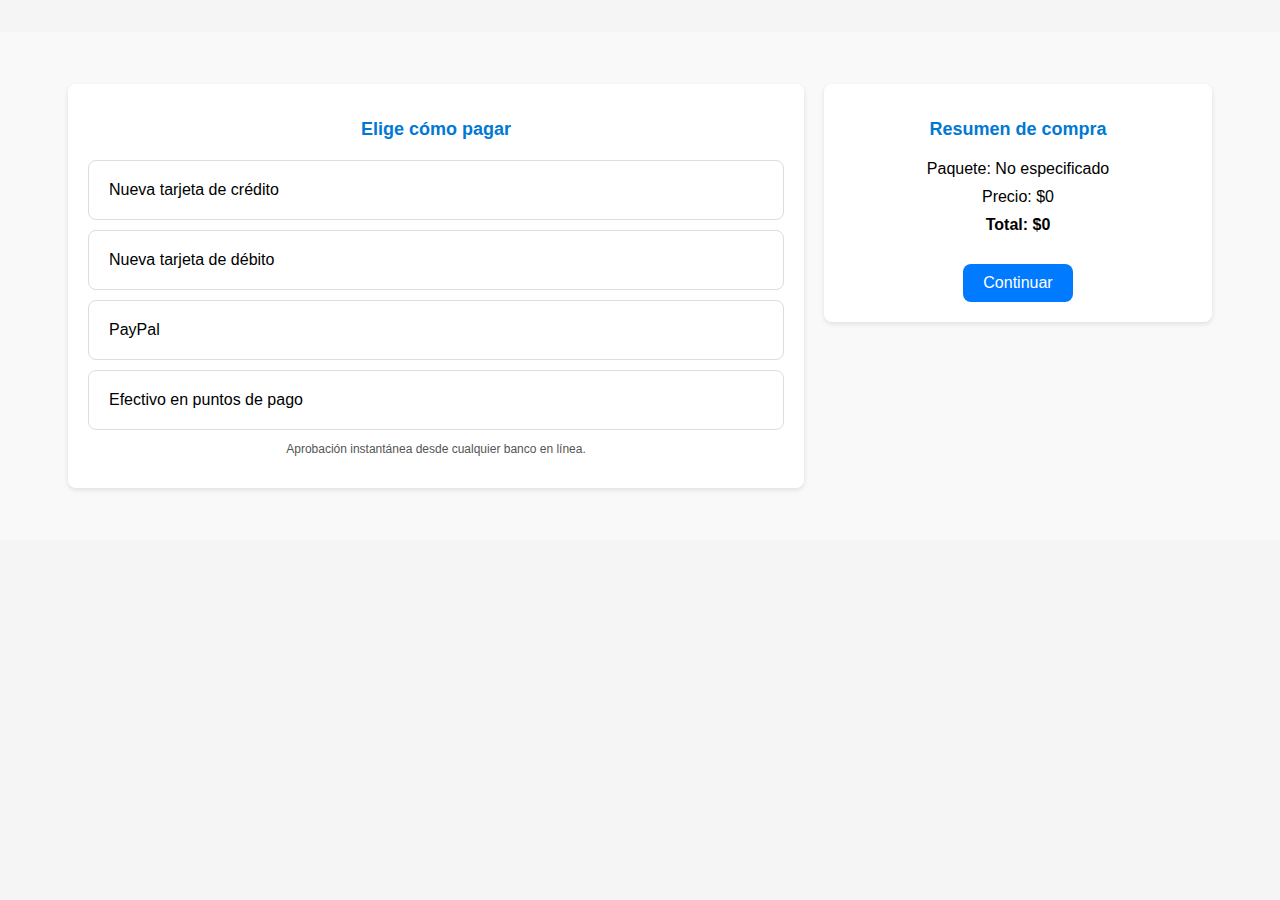
<file: pago.html>
<!DOCTYPE html>
<html lang="es">
<head>
    <meta charset="UTF-8">
    <meta name="viewport" content="width=device-width, initial-scale=1.0">
    <title>Módulo de Pago</title>
    <link rel="webside icon" type="png" href="logo1.png">
    <style>
        body {
            font-family: Arial, sans-serif;
            margin: 0;
            padding: 0;
            background-color: #f5f5f5;
        }
        #Pagina_pago {
            padding: 2rem;
            display: flex;
            justify-content: center;
            align-items: center;
            background-color: #f9f9f9;
            margin: 2rem 0;
        }

        .pago-container {
            position: relative;
            display: grid;
            max-width: 1200px;
            width: 100%;
            text-align: center;
        }

        .pago-container h2 {
            font-size: 1.2rem;
            color: #0078D4;
            margin-bottom: 0.5rem;
            font-weight: bold;
        }

        .container {
            display: flex;
            justify-content: center;
            align-items: flex-start;
            padding: 20px;
        }

        .payment-options {
            background: #fff;
            border-radius: 8px;
            padding: 20px;
            width: 60%;
            margin-right: 20px;
            box-shadow: 0 2px 5px rgba(0, 0, 0, 0.1);
        }

        .payment-options h2 {
            margin-bottom: 20px;
            font-size: 18px;
        }

        .payment-option {
            display: flex;
            align-items: center;
            padding: 10px;
            border: 1px solid #ddd;
            border-radius: 8px;
            margin-bottom: 10px;
            cursor: pointer;
            transition: background-color 0.2s, border-color 0.2s;
        }

        .payment-option:hover {
            background-color: #f0f8ff;
            border-color: #007bff;
        }

        .payment-option input {
            display: none;
        }

        .payment-option label {
            width: 100%;
            margin: 0;
            padding: 10px;
            cursor: pointer;
            display: flex;
            align-items: center;
            gap: 10px;
        }

        .payment-option input:checked + label {
            background-color: #e6f3ff;
            border: 1px solid #007bff;
            border-radius: 8px;
        }

        .summary {
            background: #fff;
            border-radius: 8px;
            padding: 20px;
            width: 30%;
            box-shadow: 0 2px 5px rgba(0, 0, 0, 0.1);
        }

        .summary h2 {
            margin-bottom: 20px;
            font-size: 18px;
        }

        .summary p {
            margin: 10px 0;
        }

        .summary .total {
            font-weight: bold;
            font-size: 16px;
        }

        .continue-button {
            background-color: #007bff;
            color: white;
            border: none;
            padding: 10px 20px;
            border-radius: 8px;
            cursor: pointer;
            font-size: 16px;
            text-align: center;
            margin-top: 20px;
        }

        .continue-button:hover {
            background-color: #0056b3;
        }

        .note {
            font-size: 12px;
            color: #555;
        }
    </style>
</head>
<body>
    <section id="Pagina_pago">
        <div class="pago-container">
            
            <div class="container">
                <div class="payment-options">
                    <h2>Elige cómo pagar</h2>
                    <div class="payment-option">
                        <input type="radio" name="payment" id="credit-card" />
                        <label for="credit-card">
                            <span>Nueva tarjeta de crédito</span>
                        </label>
                    </div>

                    <div class="payment-option">
                        <input type="radio" name="payment" id="new-debit" />
                        <label for="new-debit">
                            <span>Nueva tarjeta de débito</span>
                        </label>
                    </div>

                    <div class="payment-option">
                        <input type="radio" name="payment" id="transfer" />
                        <label for="transfer">
                            <span>PayPal</span>
                        </label>
                    </div>

                    <div class="payment-option">
                        <input type="radio" name="payment" id="cash" />
                        <label for="cash">
                            <span>Efectivo en puntos de pago</span>
                        </label>
                    </div>

                    <p class="note">Aprobación instantánea desde cualquier banco en línea.</p>
                </div>

                <!-- Summary Section -->
                <div class="summary">
                    <h2>Resumen de compra</h2>
                    <p>Paquete: <span id="nombre-paquete">---</span></p>
                    <p>Precio: <span id="precio-paquete">---</span></p>
                    <p class="total">Total: <span id="total-precio">---</span></p>

                    <button id="continue-button" class="continue-button">Continuar</button>
                </div>
            </div>
        </div>
    </section>

    <script>
        // Obtener parámetros de la URL
        const params = new URLSearchParams(window.location.search);
        const nombre = params.get('nombre');
        const precio = params.get('precio');

        // Actualizar los valores en la página
        document.getElementById('nombre-paquete').textContent = nombre || 'No especificado';
        document.getElementById('precio-paquete').textContent = `$${precio || '0'}`;
        document.getElementById('total-precio').textContent = `$${precio || '0'}`;

        // Redirigir dependiendo de la opción seleccionada
        document.getElementById('continue-button').addEventListener('click', () => {
            const selectedPayment = document.querySelector('input[name="payment"]:checked');

            if (selectedPayment) {
                let targetPage = ''; // Página de destino
                switch (selectedPayment.id) {
                    case 'credit-card':
                        targetPage = 'Pago/pagina_credito.html';
                        break;
                    case 'new-debit':
                        targetPage = 'Pago/pagina_debito.html';
                        break;
                    case 'transfer':
                        targetPage = 'Pago/pagina_PayPal.html';
                        break;
                    case 'cash':
                        targetPage = 'Pago/pagina_efectivo.html';
                        break;
                    default:
                        targetPage = 'error.html'; // En caso de que no haya coincidencias
                }

                // Agregar los parámetros de nombre y precio a la URL de destino
                window.location.href = `${targetPage}?nombre=${encodeURIComponent(nombre)}&precio=${encodeURIComponent(precio)}`;
            } else {
                alert('Por favor selecciona un método de pago.');
            }
        });
    </script>

</body>
</html>
</file>
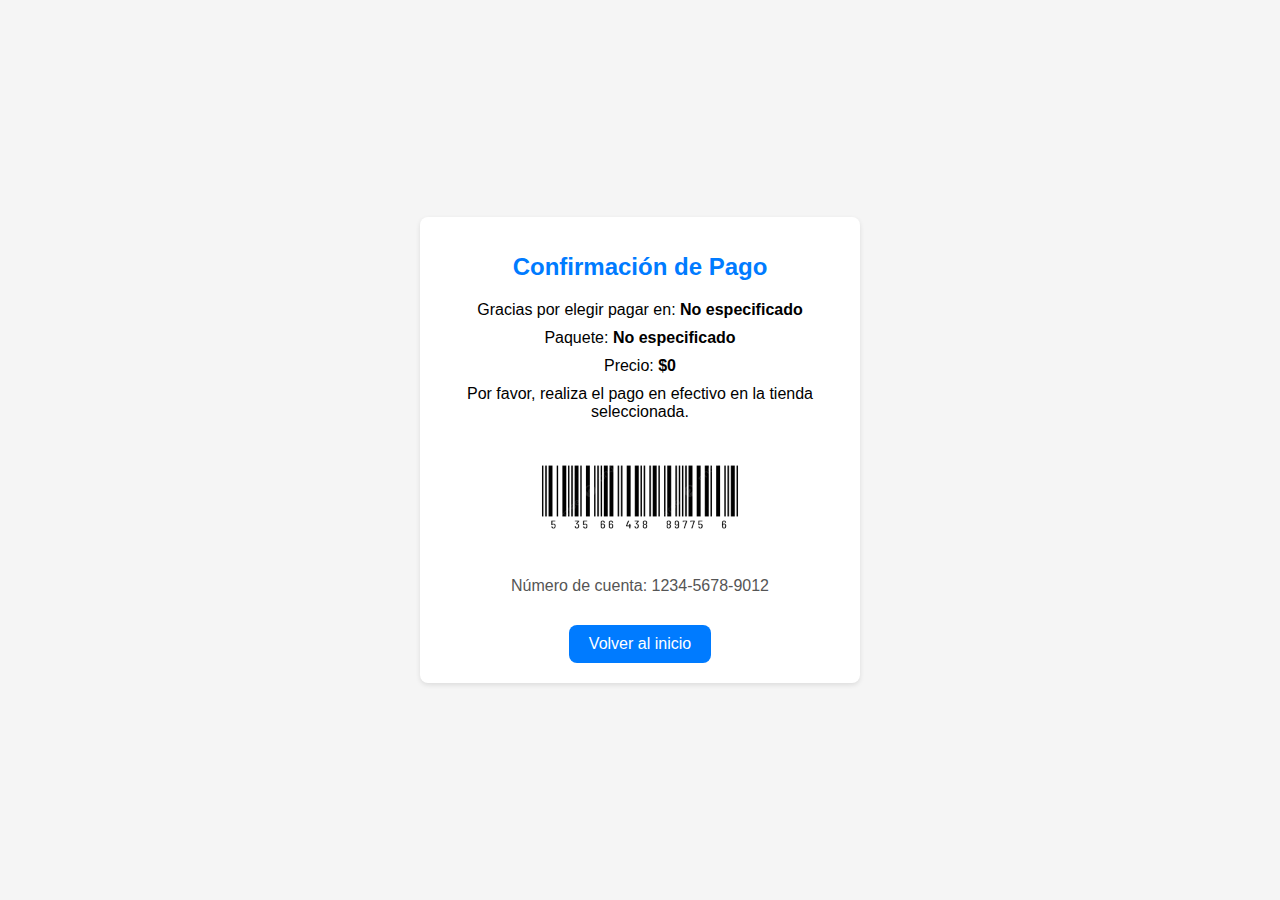
<file: Pago/pagina_confirmar_efectivo.html>
<!DOCTYPE html>
<html lang="en">
<head>
    <meta charset="UTF-8">
    <meta name="viewport" content="width=device-width, initial-scale=1.0">
    <title>Confirmación de Pago</title>
    <style>
        body {
            font-family: Arial, sans-serif;
            margin: 0;
            padding: 0;
            background-color: #f5f5f5;
            display: flex;
            justify-content: center;
            align-items: center;
            height: 100vh;
        }
        .confirmation-container {
            background: #fff;
            border-radius: 8px;
            padding: 20px;
            box-shadow: 0 2px 5px rgba(0, 0, 0, 0.1);
            text-align: center;
            max-width: 400px;
            width: 100%;
        }
        .confirmation-container h1 {
            font-size: 24px;
            color: #007bff;
            margin-bottom: 20px;
        }
        .confirmation-container p {
            margin: 10px 0;
            font-size: 16px;
        }
        .confirmation-container .highlight {
            font-weight: bold;
        }
        .confirmation-container button {
            background-color: #007bff;
            color: white;
            border: none;
            padding: 10px 20px;
            border-radius: 8px;
            cursor: pointer;
            font-size: 16px;
            margin-top: 20px;
        }
        .confirmation-container button:hover {
            background-color: #0056b3;
        }
        .barcode {
            margin: 20px 0;
        }
        .barcode img {
            width: 100%;
            max-width: 200px;
        }
        .account-number {
            font-size: 14px;
            color: #555;
            margin-top: 10px;
        }
    </style>
</head>
<body>
    <div class="confirmation-container">
        <h1>Confirmación de Pago</h1>
        <p>Gracias por elegir pagar en: <span id="punto-pago" class="highlight">---</span></p>
        <p>Paquete: <span id="nombre-paquete" class="highlight">---</span></p>
        <p>Precio: <span id="precio-paquete" class="highlight">---</span></p>
        <p>Por favor, realiza el pago en efectivo en la tienda seleccionada.</p>
        <div class="barcode">
            <img src="codigo.png" alt="Código de barras">
        </div>
        <p class="account-number">Número de cuenta: 1234-5678-9012</p>
        <button onclick="window.location.href='../index.html'">Volver al inicio</button>
    </div>

    <script>
        // Obtener parámetros de la URL
        const params = new URLSearchParams(window.location.search);
        const nombre = params.get('nombre');
        const precio = params.get('precio');
        const puntoPago = params.get('punto_pago');

        // Actualizar los valores en la página
        document.getElementById('nombre-paquete').textContent = nombre || 'No especificado';
        document.getElementById('precio-paquete').textContent = `$${precio || '0'}`;
        document.getElementById('punto-pago').textContent = puntoPago || 'No especificado';
    </script>
</body>
</html>
</file>
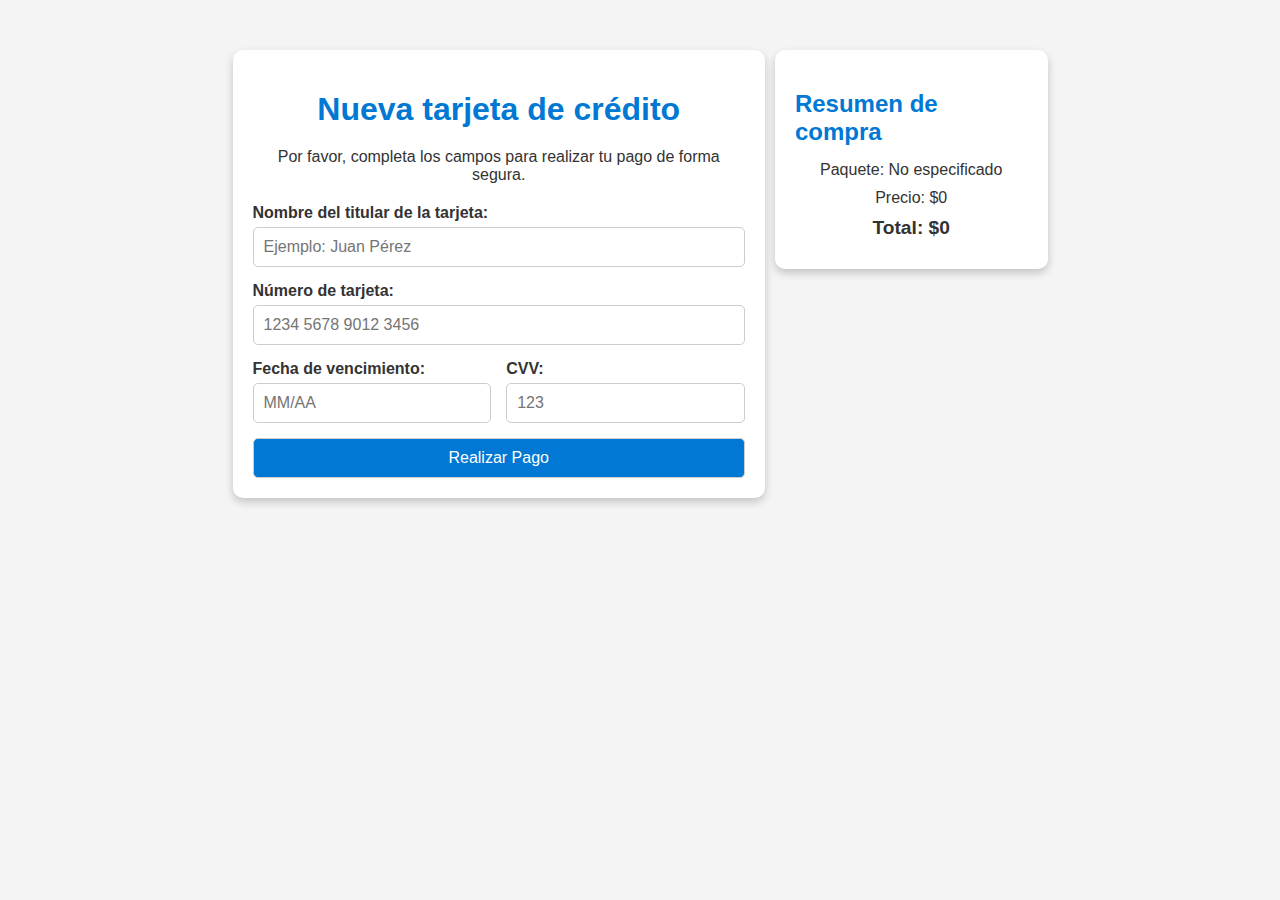
<file: Pago/pagina_credito.html>
<!DOCTYPE html>
<html lang="es">
<head>
    <meta charset="UTF-8">
    <meta name="viewport" content="width=device-width, initial-scale=1.0">
    <title>Módulo de Pago</title>
    <link rel="webside icon" type="png" href="../logo1.png">

</head>
    <style>
        body {
            font-family: Arial, sans-serif;
            margin: 0;
            padding: 0;
            background-color: #f4f4f4;
            color: #333;
        }

        .summary-container {
            display: flex;
            justify-content: space-between;
            align-items: flex-start;
            gap: 10px;
            max-width: 815px;
            margin: 50px auto;
        }

        /* Payment Form Styles */
        .container {
            max-width: 600px;
            padding: 20px;
            background: #fff;
            border-radius: 10px;
            box-shadow: 0 4px 8px rgba(0, 0, 0, 0.2);
        }

        h1 {
            text-align: center;
            color: #0078D4;
            margin-bottom: 20px;
        }

        p {
            text-align: center;
            margin-bottom: 20px;
        }

        form {
            display: flex;
            flex-direction: column;
            gap: 15px;
        }

        .form-group {
            display: flex;
            flex-direction: column;
            gap: 5px;
        }

        label {
            font-weight: bold;
        }

        input[type="text"],
        button {
            padding: 10px;
            border: 1px solid #ccc;
            border-radius: 5px;
            font-size: 16px;
        }

        input[type="text"]:focus,
        button:focus {
            border-color: #0078D4;
            outline: none;
        }

        button {
            background-color: #0078D4;
            color: white;
            cursor: pointer;
            transition: background 0.3s ease;
        }

        button:hover {
            background-color: #0056a8;
        }

        .form-row {
            display: flex;
            justify-content: space-between;
            gap: 15px;
        }

        .form-row .form-group {
            flex: 1;
        }

        /* Summary Section */
        .summary {
            max-width: 300px;
            padding: 20px;
            background: #fff;
            border-radius: 10px;
            box-shadow: 0 4px 8px rgba(0, 0, 0, 0.2);
        }

        .summary h2 {
            font-size: 1.5rem;
            color: #0078D4;
            margin-bottom: 15px;
        }

        .summary p {
            margin: 10px 0;
        }

        .total {
            font-weight: bold;
            font-size: 1.2rem;
        }

        @media (max-width: 768px) {
            .summary-container {
                flex-direction: column;
                align-items: center;
            }
        }
    </style>

<body>
    <section id="payment-module">
        <div class="summary-container">
            <!-- Payment Form -->
            <div class="container">
                <h1>Nueva tarjeta de crédito</h1>
                <p>Por favor, completa los campos para realizar tu pago de forma segura.</p>
                <form action="pagina_confirmar.html" method="GET">
                    <!-- Información del titular -->
                    <div class="form-group">
                        <label for="cardholder-name">Nombre del titular de la tarjeta:</label>
                        <input type="text" id="cardholder-name" name="cardholder_name" placeholder="Ejemplo: Juan Pérez" required>
                    </div>

                    <!-- Número de tarjeta -->
                    <div class="form-group">
                        <label for="card-number">Número de tarjeta:</label>
                        <input type="text" id="card-number" name="card_number" placeholder="1234 5678 9012 3456" maxlength="19" required>
                    </div>

                    <!-- Fecha de vencimiento y CVV -->
                    <div class="form-row">
                        <div class="form-group">
                            <label for="expiry-date">Fecha de vencimiento:</label>
                            <input type="text" id="expiry-date" name="expiry_date" placeholder="MM/AA" maxlength="5" required>
                        </div>
                        <div class="form-group">
                            <label for="cvv">CVV:</label>
                            <input type="text" id="cvv" name="cvv" placeholder="123" maxlength="4" required>
                        </div>
                    </div>

                    <!-- Campos ocultos para el nombre y precio del paquete -->
                    <input type="hidden" id="hidden-nombre" name="nombre">
                    <input type="hidden" id="hidden-precio" name="precio">

                    <!-- Botón de pago -->
                    <button type="submit" class="btn-pay">Realizar Pago</button>
                </form>
            </div>

            <!-- Summary Section -->
            <div class="summary">
                <h2>Resumen de compra</h2>
                <p>Paquete: <span id="nombre-paquete">---</span></p>
                <p>Precio: <span id="precio-paquete">---</span></p>
                <p class="total">Total: <span id="total-precio">---</span></p>
            </div>
        </div>
    </section>

    <script>
        // Obtener parámetros de la URL y asignarlos a los campos ocultos
        const params = new URLSearchParams(window.location.search);
        const nombre = params.get('nombre');
        const precio = params.get('precio');

        document.getElementById('hidden-nombre').value = nombre || '';
        document.getElementById('hidden-precio').value = precio || '';

        // Actualizar los valores en la página
        document.getElementById('nombre-paquete').textContent = nombre || 'No especificado';
        document.getElementById('precio-paquete').textContent = `$${precio || '0'}`;
        document.getElementById('total-precio').textContent = `$${precio || '0'}`;
    </script>
</body>
</html>
</file>
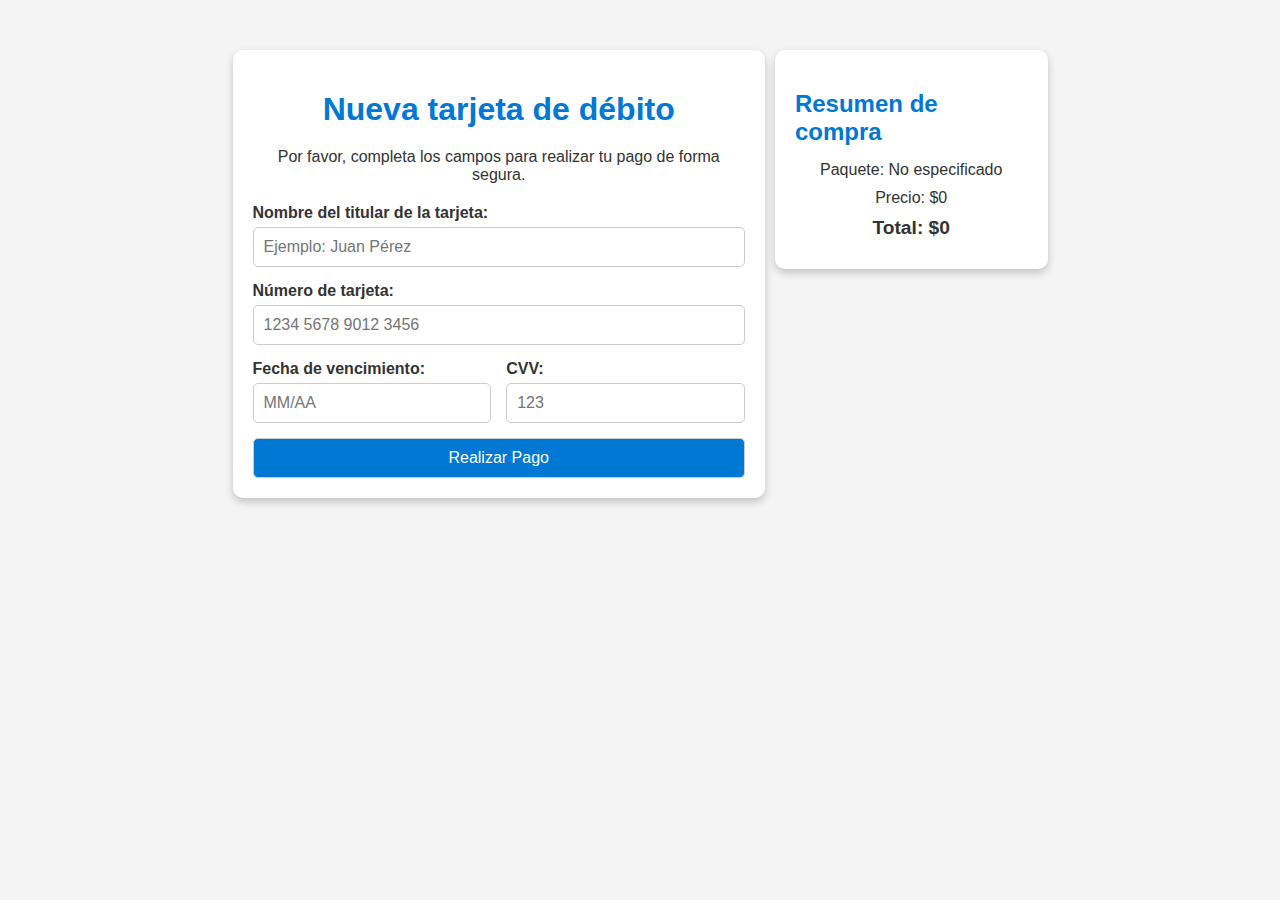
<file: Pago/pagina_debito.html>
<!DOCTYPE html>
<html lang="es">
<head>
    <meta charset="UTF-8">
    <meta name="viewport" content="width=device-width, initial-scale=1.0">
    <title>Módulo de Pago</title>
    <link rel="webside icon" type="png" href="../logo1.png">

</head>
    <style>
        body {
            font-family: Arial, sans-serif;
            margin: 0;
            padding: 0;
            background-color: #f4f4f4;
            color: #333;
        }

        .summary-container {
            display: flex;
            justify-content: space-between;
            align-items: flex-start;
            gap: 10px;
            max-width: 815px;
            margin: 50px auto;
        }

        /* Payment Form Styles */
        .container {
            max-width: 600px;
            padding: 20px;
            background: #fff;
            border-radius: 10px;
            box-shadow: 0 4px 8px rgba(0, 0, 0, 0.2);
        }

        h1 {
            text-align: center;
            color: #0078D4;
            margin-bottom: 20px;
        }

        p {
            text-align: center;
            margin-bottom: 20px;
        }

        form {
            display: flex;
            flex-direction: column;
            gap: 15px;
        }

        .form-group {
            display: flex;
            flex-direction: column;
            gap: 5px;
        }

        label {
            font-weight: bold;
        }

        input[type="text"],
        button {
            padding: 10px;
            border: 1px solid #ccc;
            border-radius: 5px;
            font-size: 16px;
        }

        input[type="text"]:focus,
        button:focus {
            border-color: #0078D4;
            outline: none;
        }

        button {
            background-color: #0078D4;
            color: white;
            cursor: pointer;
            transition: background 0.3s ease;
        }

        button:hover {
            background-color: #0056a8;
        }

        .form-row {
            display: flex;
            justify-content: space-between;
            gap: 15px;
        }

        .form-row .form-group {
            flex: 1;
        }

        /* Summary Section */
        .summary {
            max-width: 300px;
            padding: 20px;
            background: #fff;
            border-radius: 10px;
            box-shadow: 0 4px 8px rgba(0, 0, 0, 0.2);
        }

        .summary h2 {
            font-size: 1.5rem;
            color: #0078D4;
            margin-bottom: 15px;
        }

        .summary p {
            margin: 10px 0;
        }

        .total {
            font-weight: bold;
            font-size: 1.2rem;
        }

        @media (max-width: 768px) {
            .summary-container {
                flex-direction: column;
                align-items: center;
            }
        }
    </style>

<body>
    <section id="payment-module">
        <div class="summary-container">
            <!-- Payment Form -->
            <div class="container">
                <h1>Nueva tarjeta de débito</h1>
                <p>Por favor, completa los campos para realizar tu pago de forma segura.</p>
                <form action="pagina_confirmar.html" method="GET">
                    <!-- Información del titular -->
                    <div class="form-group">
                        <label for="cardholder-name">Nombre del titular de la tarjeta:</label>
                        <input type="text" id="cardholder-name" name="cardholder_name" placeholder="Ejemplo: Juan Pérez" required>
                    </div>

                    <!-- Número de tarjeta -->
                    <div class="form-group">
                        <label for="card-number">Número de tarjeta:</label>
                        <input type="text" id="card-number" name="card_number" placeholder="1234 5678 9012 3456" maxlength="19" required>
                    </div>

                    <!-- Fecha de vencimiento y CVV -->
                    <div class="form-row">
                        <div class="form-group">
                            <label for="expiry-date">Fecha de vencimiento:</label>
                            <input type="text" id="expiry-date" name="expiry_date" placeholder="MM/AA" maxlength="5" required>
                        </div>
                        <div class="form-group">
                            <label for="cvv">CVV:</label>
                            <input type="text" id="cvv" name="cvv" placeholder="123" maxlength="4" required>
                        </div>
                    </div>

                    <!-- Campos ocultos para el nombre y precio del paquete -->
                    <input type="hidden" id="hidden-nombre" name="nombre">
                    <input type="hidden" id="hidden-precio" name="precio">

                    <!-- Botón de pago -->
                    <button type="submit" class="btn-pay">Realizar Pago</button>
                </form>
            </div>

            <!-- Summary Section -->
            <div class="summary">
                <h2>Resumen de compra</h2>
                <p>Paquete: <span id="nombre-paquete">---</span></p>
                <p>Precio: <span id="precio-paquete">---</span></p>
                <p class="total">Total: <span id="total-precio">---</span></p>
            </div>
        </div>
    </section>

    <script>
        // Obtener parámetros de la URL
        const params = new URLSearchParams(window.location.search);
        const nombre = params.get('nombre');
        const precio = params.get('precio');

        document.getElementById('hidden-nombre').value = nombre || '';
        document.getElementById('hidden-precio').value = precio || '';

        // Actualizar los valores en la página
        document.getElementById('nombre-paquete').textContent = nombre || 'No especificado';
        document.getElementById('precio-paquete').textContent = `$${precio || '0'}`;
        document.getElementById('total-precio').textContent = `$${precio || '0'}`;

    </script>
</body>
</html>
</file>
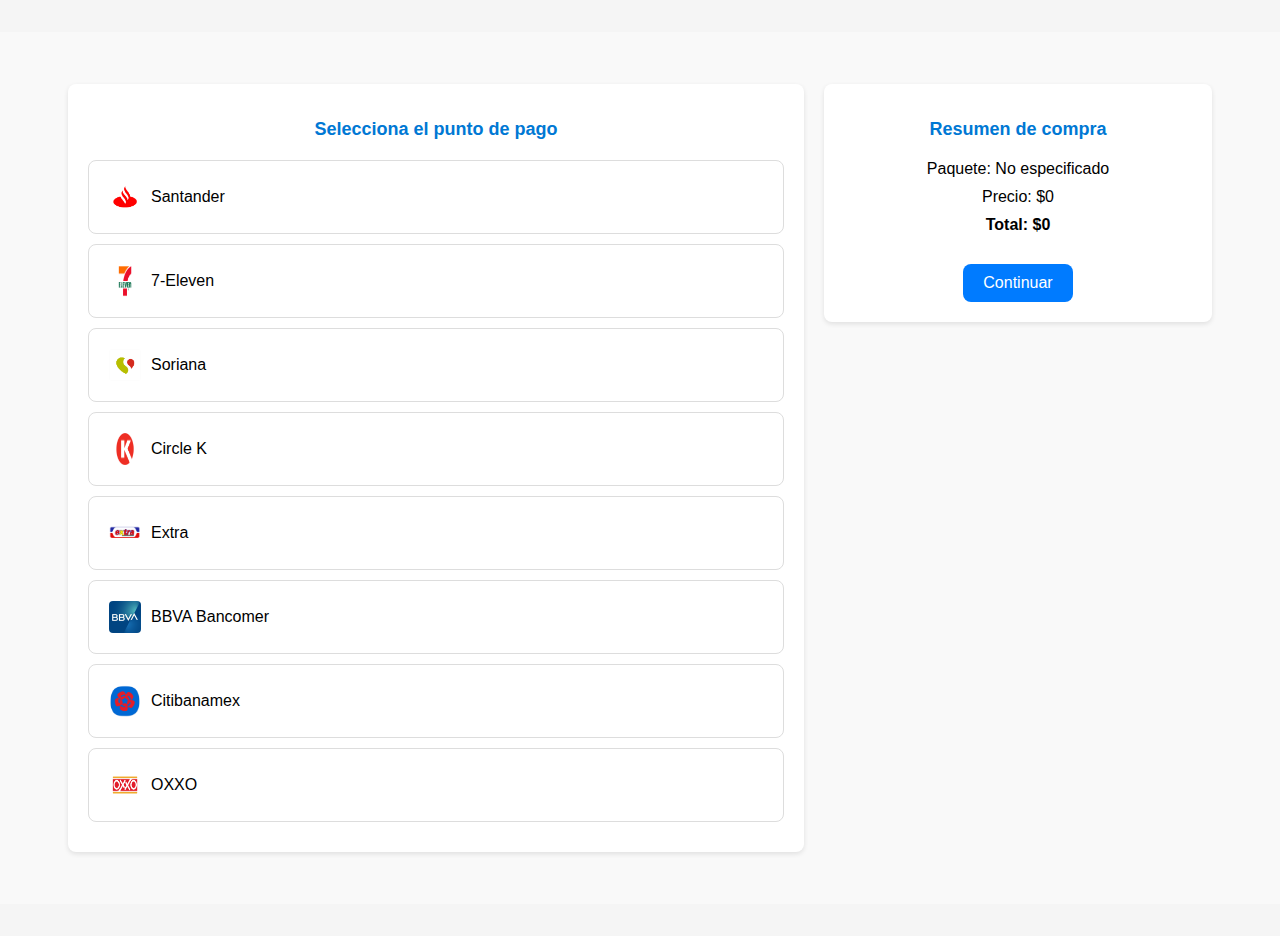
<file: Pago/pagina_efectivo.html>
<!DOCTYPE html>
<html lang="en">
<head>
    <meta charset="UTF-8">
    <meta name="viewport" content="width=device-width, initial-scale=1.0">
    <title>Selección de Punto de Pago</title>
    <link rel="webside icon" type="png" href="../logo1.png">
    <style>
        body {
            font-family: Arial, sans-serif;
            margin: 0;
            padding: 0;
            background-color: #f5f5f5;
        }
        #Pagina_pago {
            padding: 2rem;
            display: flex;
            justify-content: center;
            align-items: center;
            background-color: #f9f9f9;
            margin: 2rem 0;
        }

        .pago-container {
            position: relative;
            display: grid;
            max-width: 1200px;
            width: 100%;
            text-align: center;
        }

        .pago-container h2 {
            font-size: 1.2rem;
            color: #0078D4;
            margin-bottom: 0.5rem;
            font-weight: bold;
        }

        .container {
            display: flex;
            justify-content: center;
            align-items: flex-start;
            padding: 20px;
        }

        .payment-options {
            background: #fff;
            border-radius: 8px;
            padding: 20px;
            width: 60%;
            margin-right: 20px;
            box-shadow: 0 2px 5px rgba(0, 0, 0, 0.1);
        }

        .payment-options h2 {
            margin-bottom: 20px;
            font-size: 18px;
        }

        .payment-option {
            display: flex;
            align-items: center;
            padding: 10px;
            border: 1px solid #ddd;
            border-radius: 8px;
            margin-bottom: 10px;
            cursor: pointer;
            transition: background-color 0.2s, border-color 0.2s;
        }

        .payment-option:hover {
            background-color: #f0f8ff;
            border-color: #007bff;
        }

        .payment-option input {
            display: none;
        }

        .payment-option label {
            width: 100%;
            margin: 0;
            padding: 10px;
            cursor: pointer;
            display: flex;
            align-items: center;
            gap: 10px;
        }

        .payment-option input:checked + label {
            background-color: #e6f3ff;
            border: 1px solid #007bff;
            border-radius: 8px;
        }

        .payment-option img {
            width: 32px;
            height: 32px;
            border-radius: 4px;
        }

        .summary {
            background: #fff;
            border-radius: 8px;
            padding: 20px;
            width: 30%;
            box-shadow: 0 2px 5px rgba(0, 0, 0, 0.1);
        }

        .summary h2 {
            margin-bottom: 20px;
            font-size: 18px;
        }

        .summary p {
            margin: 10px 0;
        }

        .summary .total {
            font-weight: bold;
            font-size: 16px;
        }

        .continue-button {
            background-color: #007bff;
            color: white;
            border: none;
            padding: 10px 20px;
            border-radius: 8px;
            cursor: pointer;
            font-size: 16px;
            text-align: center;
            margin-top: 20px;
        }

        .continue-button:hover {
            background-color: #0056b3;
        }

        .note {
            font-size: 12px;
            color: #555;
        }
    </style>
</head>
<body>
    <section id="Pagina_pago">
        <div class="pago-container">
            
            <div class="container">
                <div class="payment-options">
                    <h2>Selecciona el punto de pago</h2>
                    <div class="payment-option">
                        <input type="radio" name="payment" id="santander" value="Santander" />
                        <label for="santander">
                            <img src="iconos/santander.png" alt="Santander">
                            <span>Santander</span>
                        </label>
                    </div>

                    <div class="payment-option">
                        <input type="radio" name="payment" id="7-eleven" value="7-Eleven" />
                        <label for="7-eleven">
                            <img src="iconos/7-eleven.png" alt="7-Eleven">
                            <span>7-Eleven</span>
                        </label>
                    </div>

                    <div class="payment-option">
                        <input type="radio" name="payment" id="soriana" value="Soriana" />
                        <label for="soriana">
                            <img src="iconos/soriana.png" alt="Soriana">
                            <span>Soriana</span>
                        </label>
                    </div>

                    <div class="payment-option">
                        <input type="radio" name="payment" id="circlek" value="Circle K" />
                        <label for="circlek">
                            <img src="iconos/circle-k.png" alt="Circle K">
                            <span>Circle K</span>
                        </label>
                    </div>

                    <div class="payment-option">
                        <input type="radio" name="payment" id="extra" value="Extra" />
                        <label for="extra">
                            <img src="iconos/extra.png" alt="Extra">
                            <span>Extra</span>
                        </label>
                    </div>

                    <div class="payment-option">
                        <input type="radio" name="payment" id="bbva" value="BBVA Bancomer" />
                        <label for="bbva">
                            <img src="iconos/bbva.png" alt="BBVA Bancomer">
                            <span>BBVA Bancomer</span>
                        </label>
                    </div>

                    <div class="payment-option">
                        <input type="radio" name="payment" id="citi" value="Citibanamex" />
                        <label for="citi">
                            <img src="iconos/citi.png" alt="Citibanamex">
                            <span>Citibanamex</span>
                        </label>
                    </div>

                    <div class="payment-option">
                        <input type="radio" name="payment" id="oxxo" value="OXXO" />
                        <label for="oxxo">
                            <img src="iconos/oxxo.png" alt="OXXO">
                            <span>OXXO</span>
                        </label>
                    </div>
                </div>

                <!-- Summary Section -->
                <div class="summary">
                    <h2>Resumen de compra</h2>
                    <p>Paquete: <span id="nombre-paquete">---</span></p>
                    <p>Precio: <span id="precio-paquete">---</span></p>
                    <p class="total">Total: <span id="total-precio">---</span></p>

                    <button id="continue-button" class="continue-button">Continuar</button>
                </div>
            </div>
        </div>
    </section>

    <script>
        // Obtener parámetros de la URL
        const params = new URLSearchParams(window.location.search);
        const nombre = params.get('nombre');
        const precio = params.get('precio');

        // Actualizar los valores en la página
        document.getElementById('nombre-paquete').textContent = nombre || 'No especificado';
        document.getElementById('precio-paquete').textContent = `$${precio || '0'}`;
        document.getElementById('total-precio').textContent = `$${precio || '0'}`;

        // Redirigir al confirmar
        document.getElementById('continue-button').addEventListener('click', () => {
            const selectedPayment = document.querySelector('input[name="payment"]:checked');
            if (selectedPayment) {
                const puntoPago = selectedPayment.value;
                window.location.href = `pagina_confirmar_efectivo.html?nombre=${encodeURIComponent(nombre)}&precio=${encodeURIComponent(precio)}&punto_pago=${encodeURIComponent(puntoPago)}`;
            } else {
                alert('Por favor, selecciona un punto de pago.');
            }
        });

    </script>
</body>
</html>
</file>
